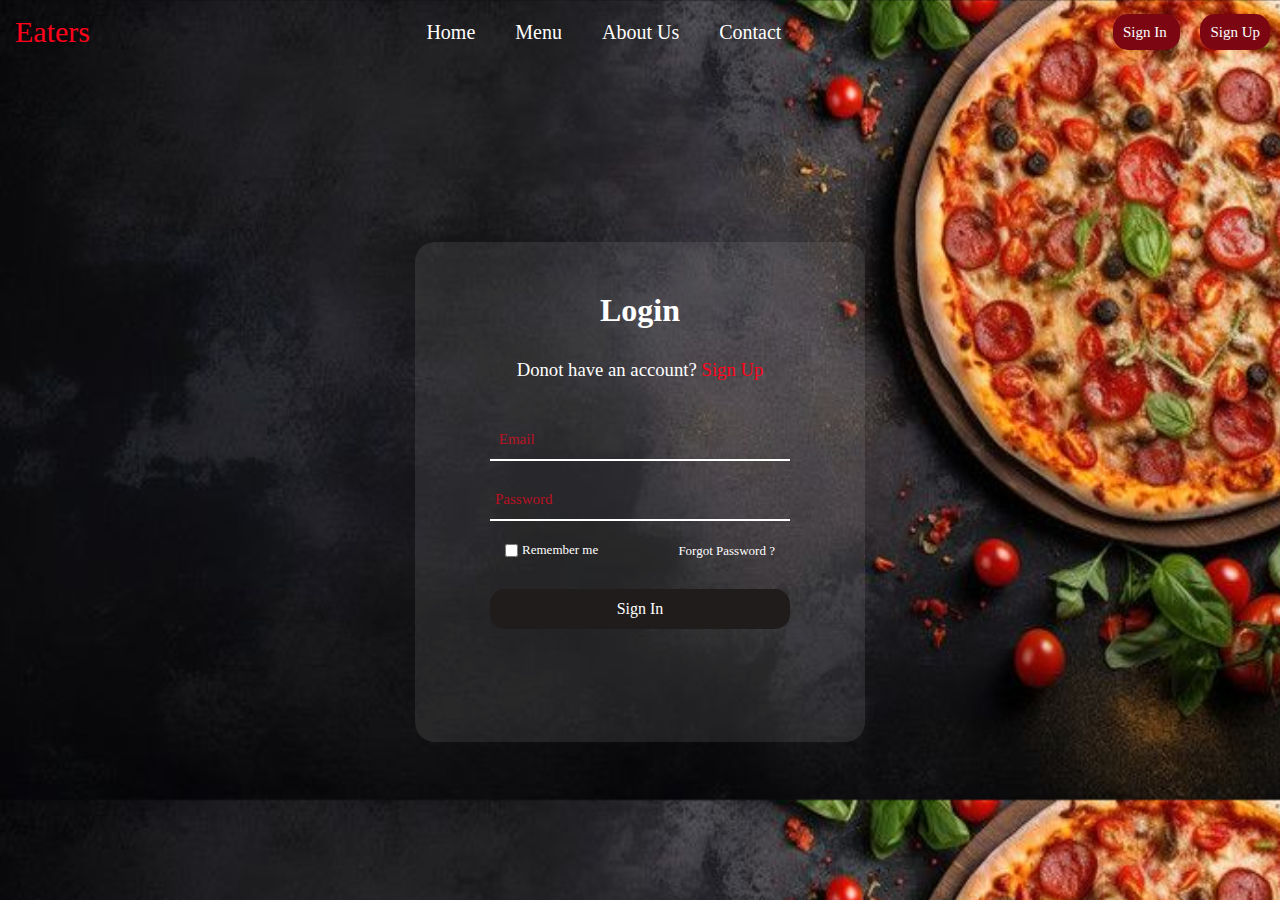
<file: login.html>
<!DOCTYPE html>
<html lang="en">
<head>
    <meta charset="UTF-8">
    <title>login</title>
    <meta http-equiv="refresh" content="">
    <meta name="author" content="ahmad">
    <meta name="keywords" content="">
    <link rel="stylesheet" href="login.css">
    <!-- fontawesom -->
    <link rel="stylesheet" href="https://cdnjs.cloudflare.com/ajax/libs/font-awesome/6.5.2/css/all.min.css"
    integrity="sha512-SnH5WK+bZxgPHs44uWIX+LLJAJ9/2PkPKZ5QiAj6Ta86w+fsb2TkcmfRyVX3pBnMFcV7oQPJkl9QevSCWr3W6A==" 
    crossorigin="anonymous" referrerpolicy="no-referrer" />
</head>

<body>
    <header>
        <a href="#" class="logo">Eaters</a>
        <nav>
            <ul>
                <li><a href="index.html">Home</a></li>
                <li><a href="menu.html">Menu</a></li>
                <li><a href="index.html#about">About Us</a></li>
                <!-- <li><a href="#gallary">Gallary</a></li> -->
                <li><a href="index.html#contact">Contact</a></li>
            </ul>
        </nav>
        <div class="Login">
            <a href="" onclick="first()" id="Login">Sign In <i class="fa-solid fa-right-to-bracket"></i></a>
            
            <a href="" onclick="last" id="SignUp"> Sign Up <i class="fa-solid fa-right-to-bracket"></i> </a>
            
        </div>
    </header>
    <div class="container">
        <div id="loginbox">
            <div class="txt">
                <h1>Login</h1>
                <h3> Donot have an account? <a href="#" id="linksignup" onclick="last()"> <span>Sign Up</span></a></h3>
            </div>
            <div class="input">
                <input type="email" value="" placeholder=" Email">
                <input type="password" value="" placeholder="Password">
            </div>
            <div class="check-forgot">
            <div class="check">
                <input type="checkbox" id="ch">
                <label for="ch"> Remember me</label>
            </div>     
            <div class="forgot">
                <a href="#"> Forgot Password ?</a>
            </div>           
            </div>
            <div class="btn">
                <a  href="#">Sign In</a>
            </div>
        </div>



        <div id="signupbox">
            <div class="txt">
                <h1>Sign Up</h1>
                <h3> Have an account ? <a href="#" id="linklogin" onclick="first()"> <span>Sign In</span></a></h3>
            </div>
            <div class="input">
                <div class="name">
                    <input type="txt" value="" placeholder=" First Name" class="First">
                    <input type="txt" value="" placeholder=" Last Name" class="Last">
                </div>
                <input type="email" value="" placeholder=" Email">
                <input type="password" value="" placeholder="Password">
            </div>
            <div class="check-forgot">
                <div class="check">
                    <input type="checkbox" id="ch">
                    <label for="ch"> Remember me</label>
                </div>     
                <div class="forgot">
                    <a href="#"> Forgot Password ?</a>
                </div>           
                </div>

            <div class="btn">
                <a href="#">Sign Up</a>
            </div>


        </div>
    </div>

    <script src="login.js"></script>

</body>
</html>
</file>
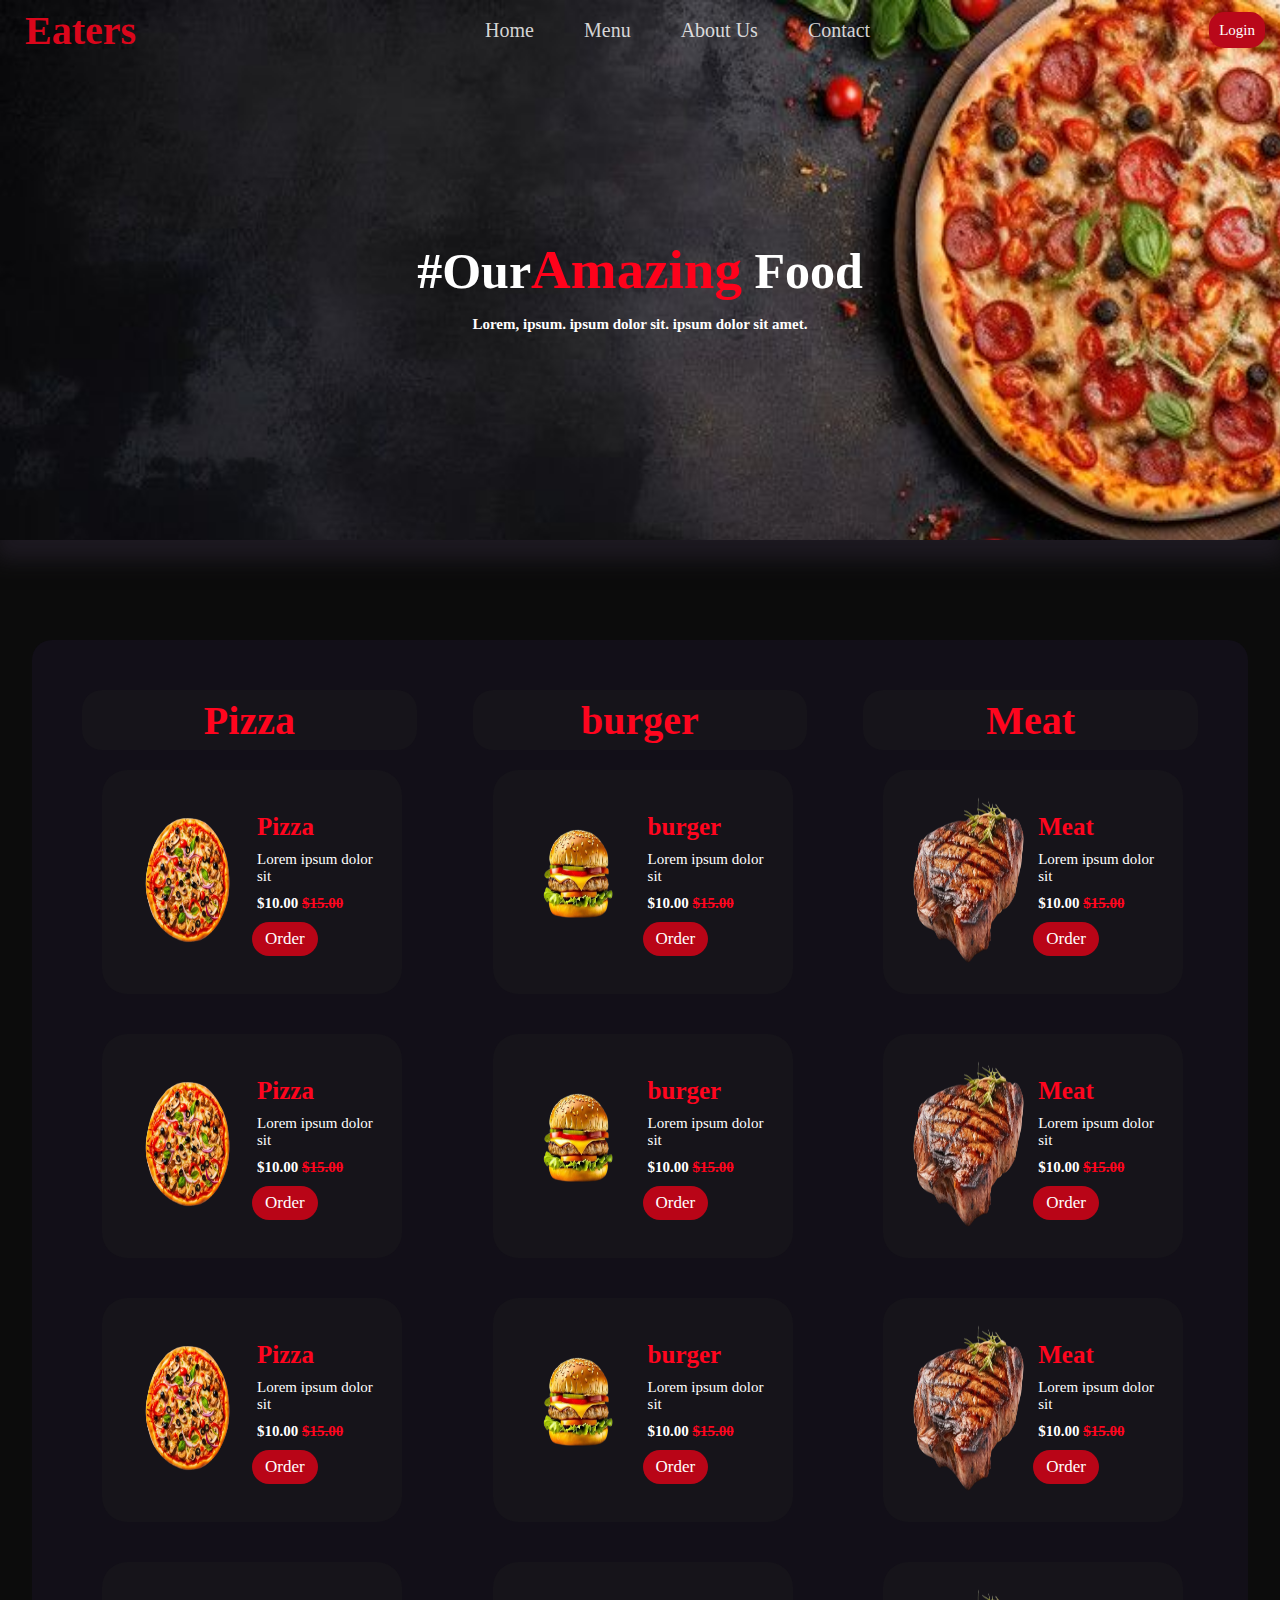
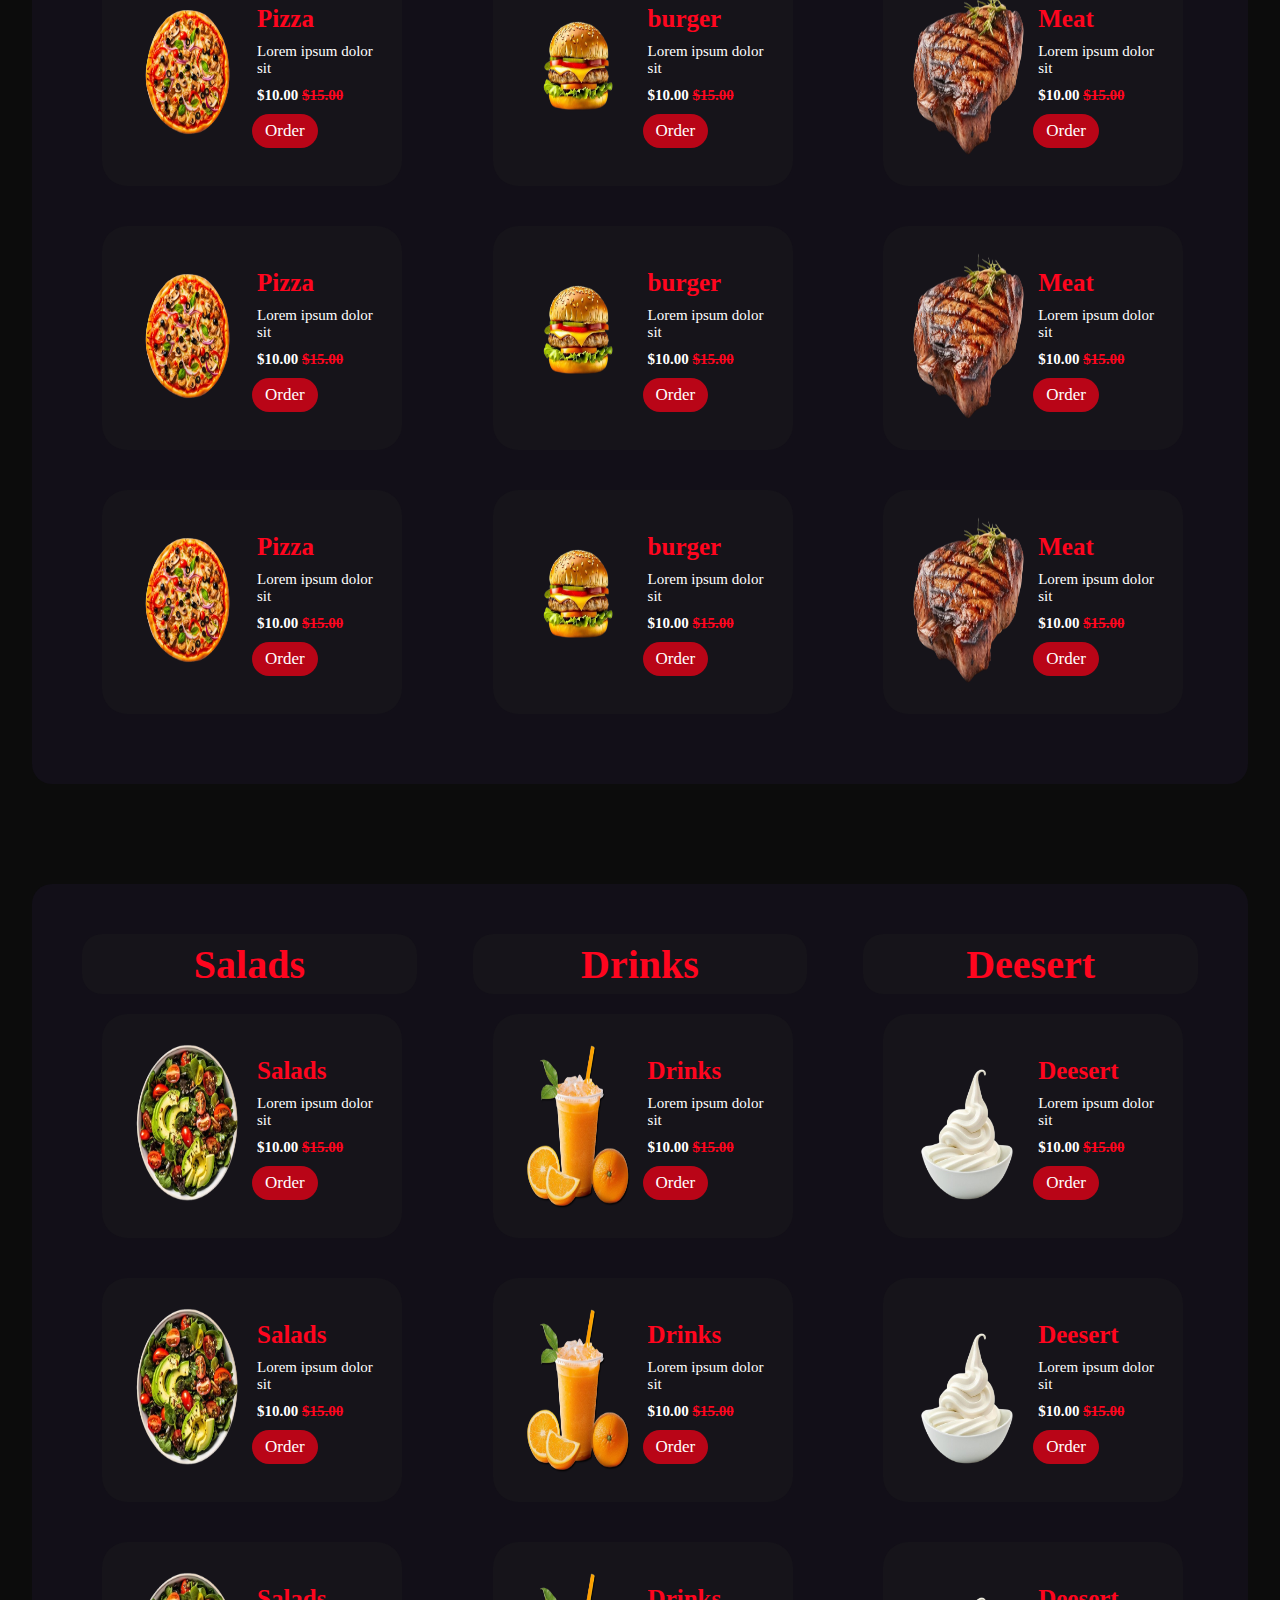
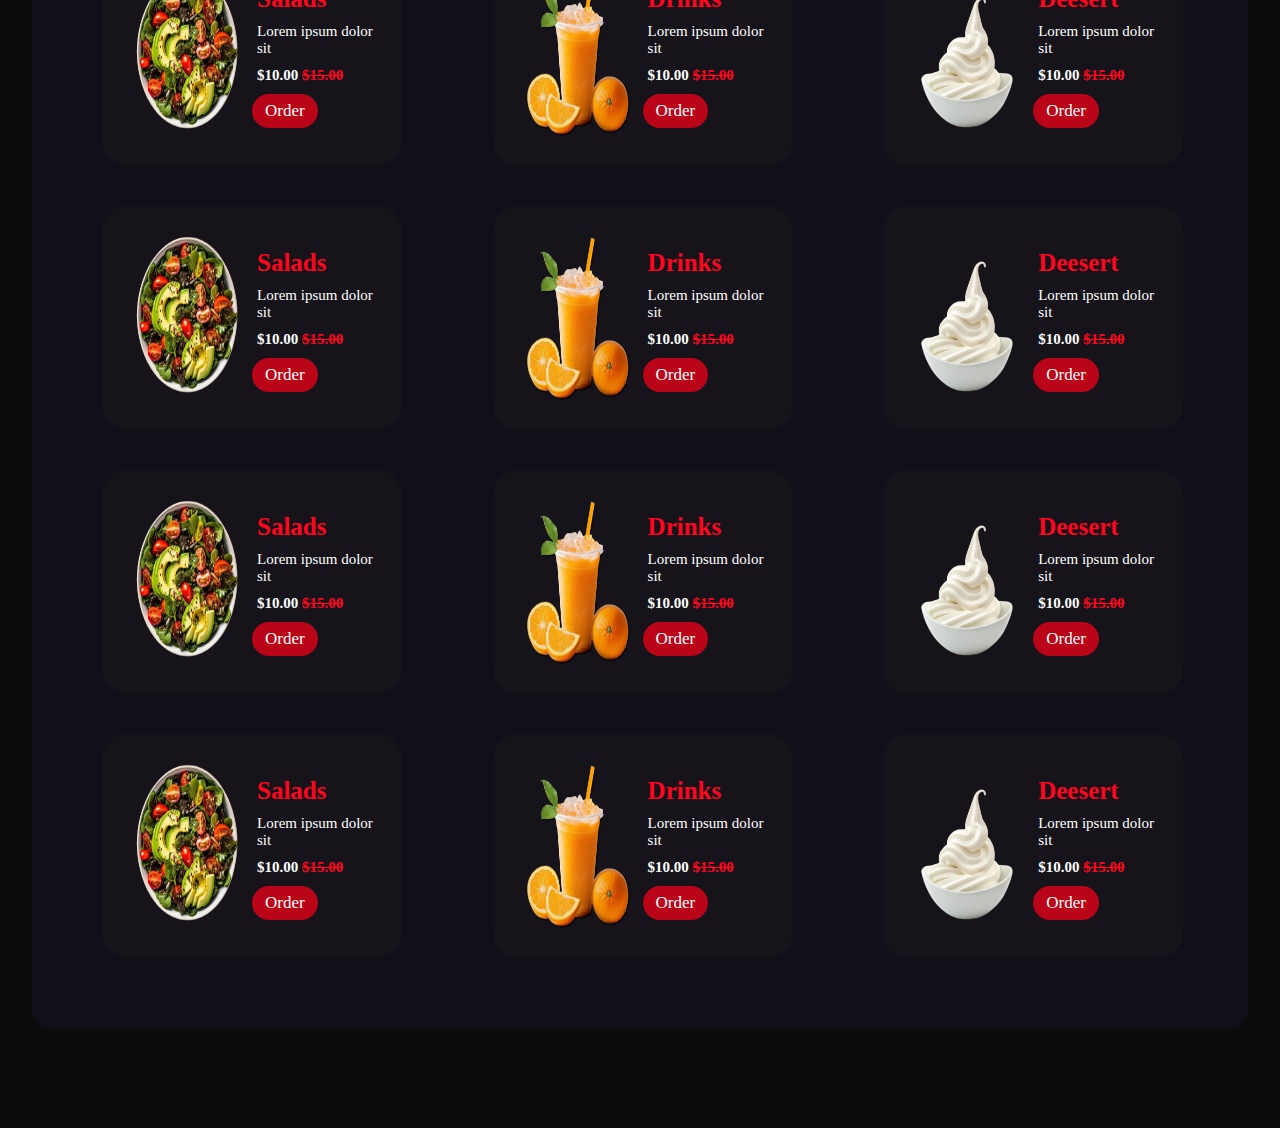
<file: menu.html>
<!DOCTYPE html>
<html lang="en">
<head>
    <meta charset="UTF-8">
    <title>Eaters</title>
    <meta http-equiv="refresh" content="">
    <meta name="author" content="ahmad">
    <meta name="keywords" content="">
    <link rel="stylesheet" href="menu.css">
    
    <!-- fontawesom -->
    <link rel="stylesheet" href="https://cdnjs.cloudflare.com/ajax/libs/font-awesome/6.5.2/css/all.min.css"
    integrity="sha512-SnH5WK+bZxgPHs44uWIX+LLJAJ9/2PkPKZ5QiAj6Ta86w+fsb2TkcmfRyVX3pBnMFcV7oQPJkl9QevSCWr3W6A==" 
    crossorigin="anonymous" referrerpolicy="no-referrer" />
</head>

<body>
<div class="homepage">
    <header>
        <a href="index.html" class="logo">Eaters</a>
        <nav>
            <ul>
                <li><a href="index.html#Home">Home</a></li>
                <li><a href="menu.html/">Menu</a></li>
                <li><a href="index.html#about">About Us</a></li>
                <!-- <li><a href="#gallary">Gallary</a></li> -->
                <li><a href="index.html#contact">Contact</a></li>
            </ul>
        </nav>
        <div class="Login">
            
            <a href="file:///C:/Users/dell/Desktop/Eaters/login.html" id="Login">Login <i class="fa-solid fa-right-to-bracket"></i> </a>
        </div>
    </header>
<div class="content">
        <h2>#Our<span>Amazing</span> Food</h2>
        <h3>Lorem, ipsum. ipsum dolor sit. ipsum dolor sit amet.</h3>
</div>
</div>

<div class="menupage">
    
    <div class="pizza">
        <div class="title">
            <h2>Pizza</h2>
        </div>
        <div class="item">
            <div class="img">
                <img src="image/Delicious_Hawaiian_Pizza_Top-Down_View_Stock_Photo_PNG_Images___PSD_Free_Download_-_Pikbest-removebg-preview.png" alt="Delicious Hawaiian Pizza">
            </div>            
            <div class="info">
                <h3>Pizza</h3>
                <p>Lorem ipsum dolor sit</p>
                <h4>$10.00  <del>$15.00</del></h4>
                <a href="#"><button> Order </button></a>
            </div>
                <i id="cart" class="fa-solid fa-cart"></i>
        </div>

        <div class="item">
            <div class="img">
                <img src="image/Delicious_Hawaiian_Pizza_Top-Down_View_Stock_Photo_PNG_Images___PSD_Free_Download_-_Pikbest-removebg-preview.png" alt="Delicious Hawaiian Pizza">
            </div>            
            <div class="info">
                <h3>Pizza</h3>
                <p>Lorem ipsum dolor sit</p>
                <h4>$10.00  <del>$15.00</del></h4>
                <a href="#"><button> Order </button></a>
            </div>
                <i id="cart" class="fa-solid fa-cart"></i>
        </div>


        <div class="item">
            <div class="img">
                <img src="image/Delicious_Hawaiian_Pizza_Top-Down_View_Stock_Photo_PNG_Images___PSD_Free_Download_-_Pikbest-removebg-preview.png" alt="Delicious Hawaiian Pizza">
            </div>            
            <div class="info">
                <h3>Pizza</h3>
                <p>Lorem ipsum dolor sit</p>
                <h4>$10.00  <del>$15.00</del></h4>
                <a href="#"><button> Order </button></a>
            </div>
                <i id="cart" class="fa-solid fa-cart"></i>
        </div>


        <div class="item">
            <div class="img">
                <img src="image/Delicious_Hawaiian_Pizza_Top-Down_View_Stock_Photo_PNG_Images___PSD_Free_Download_-_Pikbest-removebg-preview.png" alt="Delicious Hawaiian Pizza">
            </div>            
            <div class="info">
                <h3>Pizza</h3>
                <p>Lorem ipsum dolor sit</p>
                <h4>$10.00  <del>$15.00</del></h4>
                <a href="#"><button> Order </button></a>
            </div>
                <i id="cart" class="fa-solid fa-cart"></i>
        </div>


        <div class="item">
            <div class="img">
                <img src="image/Delicious_Hawaiian_Pizza_Top-Down_View_Stock_Photo_PNG_Images___PSD_Free_Download_-_Pikbest-removebg-preview.png" alt="Delicious Hawaiian Pizza">
            </div>            
            <div class="info">
                <h3>Pizza</h3>
                <p>Lorem ipsum dolor sit</p>
                <h4>$10.00  <del>$15.00</del></h4>
                <a href="#"><button> Order </button></a>
            </div>
                <i id="cart" class="fa-solid fa-cart"></i>
        </div>


        <div class="item">
            <div class="img">
                <img src="image/Delicious_Hawaiian_Pizza_Top-Down_View_Stock_Photo_PNG_Images___PSD_Free_Download_-_Pikbest-removebg-preview.png" alt="Delicious Hawaiian Pizza">
            </div>            
            <div class="info">
                <h3>Pizza</h3>
                <p>Lorem ipsum dolor sit</p>
                <h4>$10.00  <del>$15.00</del></h4>
                <a href="#"><button> Order </button></a>
            </div>
                <i id="cart" class="fa-solid fa-cart"></i>
        </div>
    </div>
        
    <div class="burger">
        <div class="title">
            <h2>burger</h2>
        </div>
        <div class="item">
            <div class="img">
                <img src="image/download-removebg-preview.png" alt="Delicious Hawaiian Pizza">
            </div>            
            <div class="info">
                <h3>burger</h3>
                <p>Lorem ipsum dolor sit</p>
                <h4>$10.00  <del>$15.00</del></h4>
                <a href="#"><button> Order </button></a>
            </div>
                <i id="cart" class="fa-solid fa-cart"></i>
        </div>

        <div class="item">
            <div class="img">
                <img src="image/download-removebg-preview.png" alt="Delicious Hawaiian Pizza">
            </div>            
            <div class="info">
                <h3>burger</h3>
                <p>Lorem ipsum dolor sit</p>
                <h4>$10.00  <del>$15.00</del></h4>
                <a href="#"><button> Order </button></a>
            </div>
                <i id="cart" class="fa-solid fa-cart"></i>
        </div>

        <div class="item">
            <div class="img">
                <img src="image/download-removebg-preview.png" alt="Delicious Hawaiian Pizza">
            </div>            
            <div class="info">
                <h3>burger</h3>
                <p>Lorem ipsum dolor sit</p>
                <h4>$10.00  <del>$15.00</del></h4>
                <a href="#"><button> Order </button></a>
            </div>
                <i id="cart" class="fa-solid fa-cart"></i>
        </div>


        <div class="item">
            <div class="img">
                <img src="image/download-removebg-preview.png" alt="Delicious Hawaiian Pizza">
            </div>            
            <div class="info">
                <h3>burger</h3>
                <p>Lorem ipsum dolor sit</p>
                <h4>$10.00  <del>$15.00</del></h4>
                <a href="#"><button> Order </button></a>
            </div>
                <i id="cart" class="fa-solid fa-cart"></i>
        </div>

        <div class="item">
            <div class="img">
                <img src="image/download-removebg-preview.png" alt="Delicious Hawaiian Pizza">
            </div>            
            <div class="info">
                <h3>burger</h3>
                <p>Lorem ipsum dolor sit</p>
                <h4>$10.00  <del>$15.00</del></h4>
                <a href="#"><button> Order </button></a>
            </div>
                <i id="cart" class="fa-solid fa-cart"></i>
        </div>


        <div class="item">
            <div class="img">
                <img src="image/download-removebg-preview.png" alt="Delicious Hawaiian Pizza">
            </div>            
            <div class="info">
                <h3>burger</h3>
                <p>Lorem ipsum dolor sit</p>
                <h4>$10.00  <del>$15.00</del></h4>
                <a href="#"><button> Order </button></a>
            </div>
                <i id="cart" class="fa-solid fa-cart"></i>
        </div>


    </div>

    <div class="Meat">
        <div class="title">
            <h2>Meat</h2>
        </div>
        <div class="item">
            <div class="img">
                <img src="image/Download_premium_png_of_PNG__Grilled_ribeye_steak_meat_food_beef___about_steak_png__carne__beef_png__beef__and_grilled_steak_12658304-removebg-preview.png" alt="Delicious Hawaiian Pizza">
            </div>            
            <div class="info">
                <h3>Meat</h3>
                <p>Lorem ipsum dolor sit</p>
                <h4>$10.00  <del>$15.00</del></h4>
                <a href="#"><button> Order </button></a>
            </div>
                <i id="cart" class="fa-solid fa-cart"></i>
        </div>

        <div class="item">
            <div class="img">
                <img src="image/Download_premium_png_of_PNG__Grilled_ribeye_steak_meat_food_beef___about_steak_png__carne__beef_png__beef__and_grilled_steak_12658304-removebg-preview.png" alt="Delicious Hawaiian Pizza">
            </div>            
            <div class="info">
                <h3>Meat</h3>
                <p>Lorem ipsum dolor sit</p>
                <h4>$10.00  <del>$15.00</del></h4>
                <a href="#"><button> Order </button></a>
            </div>
                <i id="cart" class="fa-solid fa-cart"></i>
        </div>


        <div class="item">
            <div class="img">
                <img src="image/Download_premium_png_of_PNG__Grilled_ribeye_steak_meat_food_beef___about_steak_png__carne__beef_png__beef__and_grilled_steak_12658304-removebg-preview.png" alt="Delicious Hawaiian Pizza">
            </div>            
            <div class="info">
                <h3>Meat</h3>
                <p>Lorem ipsum dolor sit</p>
                <h4>$10.00  <del>$15.00</del></h4>
                <a href="#"><button> Order </button></a>
            </div>
                <i id="cart" class="fa-solid fa-cart"></i>
        </div>


        <div class="item">
            <div class="img">
                <img src="image/Download_premium_png_of_PNG__Grilled_ribeye_steak_meat_food_beef___about_steak_png__carne__beef_png__beef__and_grilled_steak_12658304-removebg-preview.png" alt="Delicious Hawaiian Pizza">
            </div>            
            <div class="info">
                <h3>Meat</h3>
                <p>Lorem ipsum dolor sit</p>
                <h4>$10.00  <del>$15.00</del></h4>
                <a href="#"><button> Order </button></a>
            </div>
                <i id="cart" class="fa-solid fa-cart"></i>
        </div>

        <div class="item">
            <div class="img">
                <img src="image/Download_premium_png_of_PNG__Grilled_ribeye_steak_meat_food_beef___about_steak_png__carne__beef_png__beef__and_grilled_steak_12658304-removebg-preview.png" alt="Delicious Hawaiian Pizza">
            </div>            
            <div class="info">
                <h3>Meat</h3>
                <p>Lorem ipsum dolor sit</p>
                <h4>$10.00  <del>$15.00</del></h4>
                <a href="#"><button> Order </button></a>
            </div>
                <i id="cart" class="fa-solid fa-cart"></i>
        </div>


        <div class="item">
            <div class="img">
                <img src="image/Download_premium_png_of_PNG__Grilled_ribeye_steak_meat_food_beef___about_steak_png__carne__beef_png__beef__and_grilled_steak_12658304-removebg-preview.png" alt="Delicious Hawaiian Pizza">
            </div>            
            <div class="info">
                <h3>Meat</h3>
                <p>Lorem ipsum dolor sit</p>
                <h4>$10.00  <del>$15.00</del></h4>
                <a href="#"><button> Order </button></a>
            </div>
                <i id="cart" class="fa-solid fa-cart"></i>
        </div>
    </div>

</div>


<div class="menupage">
    
    <div class="salads">
        <div class="title">
            <h2>Salads</h2>
        </div>
        <div class="item">
            <div class="img">
                <img src="image/AI_generated_Fresh_Avocado_and_Mixed_Greens_Salad_Bowl_Isolated_on_transparent_background-removebg-preview.png" alt="Delicious Hawaiian Pizza">
            </div>            
            <div class="info">
                <h3>Salads</h3>
                <p>Lorem ipsum dolor sit</p>
                <h4>$10.00  <del>$15.00</del></h4>
                <a href="#"><button> Order </button></a>
            </div>
                <i id="cart" class="fa-solid fa-cart"></i>
        </div>

        <div class="item">
            <div class="img">
                <img src="image/AI_generated_Fresh_Avocado_and_Mixed_Greens_Salad_Bowl_Isolated_on_transparent_background-removebg-preview.png" alt="Delicious Hawaiian Pizza">
            </div>            
            <div class="info">
                <h3>Salads</h3>
                <p>Lorem ipsum dolor sit</p>
                <h4>$10.00  <del>$15.00</del></h4>
                <a href="#"><button> Order </button></a>
            </div>
                <i id="cart" class="fa-solid fa-cart"></i>
        </div>


        <div class="item">
            <div class="img">
                <img src="image/AI_generated_Fresh_Avocado_and_Mixed_Greens_Salad_Bowl_Isolated_on_transparent_background-removebg-preview.png" alt="Delicious Hawaiian Pizza">
            </div>            
            <div class="info">
                <h3>Salads</h3>
                <p>Lorem ipsum dolor sit</p>
                <h4>$10.00  <del>$15.00</del></h4>
                <a href="#"><button> Order </button></a>
            </div>
                <i id="cart" class="fa-solid fa-cart"></i>
        </div>


        <div class="item">
            <div class="img">
                <img src="image/AI_generated_Fresh_Avocado_and_Mixed_Greens_Salad_Bowl_Isolated_on_transparent_background-removebg-preview.png" alt="Delicious Hawaiian Pizza">
            </div>            
            <div class="info">
                <h3>Salads</h3>
                <p>Lorem ipsum dolor sit</p>
                <h4>$10.00  <del>$15.00</del></h4>
                <a href="#"><button> Order </button></a>
            </div>
                <i id="cart" class="fa-solid fa-cart"></i>
        </div>


        <div class="item">
            <div class="img">
                <img src="image/AI_generated_Fresh_Avocado_and_Mixed_Greens_Salad_Bowl_Isolated_on_transparent_background-removebg-preview.png" alt="Delicious Hawaiian Pizza">
            </div>            
            <div class="info">
                <h3>Salads</h3>
                <p>Lorem ipsum dolor sit</p>
                <h4>$10.00  <del>$15.00</del></h4>
                <a href="#"><button> Order </button></a>
            </div>
                <i id="cart" class="fa-solid fa-cart"></i>
        </div>


        <div class="item">
            <div class="img">
                <img src="image/AI_generated_Fresh_Avocado_and_Mixed_Greens_Salad_Bowl_Isolated_on_transparent_background-removebg-preview.png" alt="Delicious Hawaiian Pizza">
            </div>            
            <div class="info">
                <h3>Salads</h3>
                <p>Lorem ipsum dolor sit</p>
                <h4>$10.00  <del>$15.00</del></h4>
                <a href="#"><button> Order </button></a>
            </div>
                <i id="cart" class="fa-solid fa-cart"></i>
        </div>
    </div>
        
    <div class="Drinks">
        <div class="title">
            <h2>Drinks</h2>
        </div>
        <div class="item">
            <div class="img">
                <img src="image/Orange_Juice-removebg-preview (1).png" alt="Delicious Hawaiian Pizza">
            </div>            
            <div class="info">
                <h3>Drinks</h3>
                <p>Lorem ipsum dolor sit</p>
                <h4>$10.00  <del>$15.00</del></h4>
                <a href="#"><button> Order </button></a>
            </div>
                <i id="cart" class="fa-solid fa-cart"></i>
        </div>

        <div class="item">
            <div class="img">
                <img src="image/Orange_Juice-removebg-preview (1).png" alt="Delicious Hawaiian Pizza">
            </div>            
            <div class="info">
                <h3>Drinks</h3>
                <p>Lorem ipsum dolor sit</p>
                <h4>$10.00  <del>$15.00</del></h4>
                <a href="#"><button> Order </button></a>
            </div>
                <i id="cart" class="fa-solid fa-cart"></i>
        </div>

        <div class="item">
            <div class="img">
                <img src="image/Orange_Juice-removebg-preview (1).png" alt="Delicious Hawaiian Pizza">
            </div>            
            <div class="info">
                <h3>Drinks</h3>
                <p>Lorem ipsum dolor sit</p>
                <h4>$10.00  <del>$15.00</del></h4>
                <a href="#"><button> Order </button></a>
            </div>
                <i id="cart" class="fa-solid fa-cart"></i>
        </div>


        <div class="item">
            <div class="img">
                <img src="image/Orange_Juice-removebg-preview (1).png" alt="Delicious Hawaiian Pizza">
            </div>            
            <div class="info">
                <h3>Drinks</h3>
                <p>Lorem ipsum dolor sit</p>
                <h4>$10.00  <del>$15.00</del></h4>
                <a href="#"><button> Order </button></a>
            </div>
                <i id="cart" class="fa-solid fa-cart"></i>
        </div>

        <div class="item">
            <div class="img">
                <img src="image/Orange_Juice-removebg-preview (1).png" alt="Delicious Hawaiian Pizza">
            </div>            
            <div class="info">
                <h3>Drinks</h3>
                <p>Lorem ipsum dolor sit</p>
                <h4>$10.00  <del>$15.00</del></h4>
                <a href="#"><button> Order </button></a>
            </div>
                <i id="cart" class="fa-solid fa-cart"></i>
        </div>


        <div class="item">
            <div class="img">
                <img src="image/Orange_Juice-removebg-preview (1).png" alt="Delicious Hawaiian Pizza">
            </div>            
            <div class="info">
                <h3>Drinks</h3>
                <p>Lorem ipsum dolor sit</p>
                <h4>$10.00  <del>$15.00</del></h4>
                <a href="#"><button> Order </button></a>
            </div>
                <i id="cart" class="fa-solid fa-cart"></i>
        </div>


    </div>

    <div class="Deesert">
        <div class="title">
            <h2>Deesert</h2>
        </div>
        <div class="item">
            <div class="img">
                <img src="image/9abe7e04-b0ec-46b6-b507-77005fd46c74-removebg-preview.png" alt="Delicious Hawaiian Pizza">
            </div>            
            <div class="info">
                <h3>Deesert</h3>
                <p>Lorem ipsum dolor sit</p>
                <h4>$10.00  <del>$15.00</del></h4>
                <a href="#"><button> Order </button></a>
            </div>
                <i id="cart" class="fa-solid fa-cart"></i>
        </div>

        <div class="item">
            <div class="img">
                <img src="image/9abe7e04-b0ec-46b6-b507-77005fd46c74-removebg-preview.png" alt="Delicious Hawaiian Pizza">
            </div>            
            <div class="info">
                <h3>Deesert</h3>
                <p>Lorem ipsum dolor sit</p>
                <h4>$10.00  <del>$15.00</del></h4>
                <a href="#"><button> Order </button></a>
            </div>
                <i id="cart" class="fa-solid fa-cart"></i>
        </div>


        <div class="item">
            <div class="img">
                <img src="image/9abe7e04-b0ec-46b6-b507-77005fd46c74-removebg-preview.png" alt="Delicious Hawaiian Pizza">
            </div>            
            <div class="info">
                <h3>Deesert</h3>
                <p>Lorem ipsum dolor sit</p>
                <h4>$10.00  <del>$15.00</del></h4>
                <a href="#"><button> Order </button></a>
            </div>
                <i id="cart" class="fa-solid fa-cart"></i>
        </div>


        <div class="item">
            <div class="img">
                <img src="image/9abe7e04-b0ec-46b6-b507-77005fd46c74-removebg-preview.png" alt="Delicious Hawaiian Pizza">
            </div>            
            <div class="info">
                <h3>Deesert</h3>
                <p>Lorem ipsum dolor sit</p>
                <h4>$10.00  <del>$15.00</del></h4>
                <a href="#"><button> Order </button></a>
            </div>
                <i id="cart" class="fa-solid fa-cart"></i>
        </div>

        <div class="item">
            <div class="img">
                <img src="image/9abe7e04-b0ec-46b6-b507-77005fd46c74-removebg-preview.png" alt="Delicious Hawaiian Pizza">
            </div>            
            <div class="info">
                <h3>Deesert</h3>
                <p>Lorem ipsum dolor sit</p>
                <h4>$10.00  <del>$15.00</del></h4>
                <a href="#"><button> Order </button></a>
            </div>
                <i id="cart" class="fa-solid fa-cart"></i>
        </div>


        <div class="item">
            <div class="img">
                <img src="image/9abe7e04-b0ec-46b6-b507-77005fd46c74-removebg-preview.png" alt="Delicious Hawaiian Pizza">
            </div>            
            <div class="info">
                <h3>Deesert</h3>
                <p>Lorem ipsum dolor sit</p>
                <h4>$10.00  <del>$15.00</del></h4>
                <a href="#"><button> Order </button></a>
            </div>
                <i id="cart" class="fa-solid fa-cart"></i>
        </div>
    </div>

</div>

    </body>

</html>
</file>
<file: login.css>
*{
    margin: 0;
    padding: 0;
    box-sizing: border-box;
    font-family:cursive ;    
    scroll-behavior: smooth;
    -webkit-user-select: none;
    user-select: none;
}
::-webkit-scrollbar{
    width:7px;
    background:#ffffffb1;   
}
::-webkit-scrollbar-thumb{
    width:7px;
    background: #ff011a;
}
body{
    width: 100%;
    height: 100vh;
    display: flex;
    justify-content: center;
    align-items: center;
    flex-direction: column;
    background-image:url(image/Cooking\ Delicious\ Top\ View\ Of\ Pizza\ On\ A\ Textured\ Gray\ Background\ Concept\ Backgrounds\ _\ JPG\ Free\ Download\ -\ Pikbest.jfif);
    background-size:1300px 800px ;
        /* background:url(image/Premium\ Photo\ _\ Fork\ with\ pieces\ of\ delicious\ barbecued\ meat\ on\ black\ background.jfif) ;
        background-size: 1400px 700px;
        background-repeat: no-repeat;
        background-position-x:0px ;
        background-position-y: 0px; */
}
header{
    width: 100%;
    height: 70px;
    display: flex;
    justify-content: space-between;
    align-items: center;
}
a{
    text-decoration: none;
}
ul{
    list-style: none;
}
header .logo{
    margin: 15px;
    color: #ff011a;
    font-size: 30px;

}
header ul{
    display: flex;
    justify-content: center;
    align-items: center;
}
header ul li a{
    color: #fff;
    font-size: 20px;
    padding: 15px 20px;
    transition: all .3s ease;
}
header ul li a:hover{
    color: #ff011a;
    letter-spacing: 2px;
}
#Login ,#SignUp{
    background:#7c0713 ;
    font-size: 15px;
    margin:10px ;
    border-radius: 15px;
    width: 30px;
    height: 20px;
    text-align: center;
    padding: 10px;
    cursor: pointer;
    color: #fff;
    text-decoration: none;
    transition: all .5s ease;
}
#Login:hover #SignUp:hover{
    background: #ff1129;
}
.container{
    width:700px;
    height: 100%;
    display: flex;
    justify-content: center;
    align-items: center;
    overflow: hidden;
    position: relative;
}
#loginbox{
    width: 450px;
    height: 500px;
    background-color:rgba(225, 225, 225, 0.1) ;
    margin-top:  20px ;
    padding: 50px;
    border-radius: 20px;
    position: absolute;
    transition: all 1s ease;
}
#loginbox .txt{
    text-align: center;
    margin-bottom: 30px;
}
#loginbox .txt h1{
    color: #fff;
    margin-bottom: 20px;
    font-weight: 600;
}
#loginbox .txt h3{
    color: #fff;
    margin: 30px 0px  10px 0px;
    font-weight: 400;
}
#loginbox .txt h3 span{
    color: #ff021b;
    margin: 10px 
    0;
    font-weight: 400;
}
#loginbox .input{
    text-align: center;
    margin: 10px 0;
    margin-bottom: 5px;
}
#loginbox .input input{
    width: 300px;
    height: 40px;
    padding: 5px;
    margin: 10px 0;
    border-radius: 0px;
    color: #fff;
    border: solid 2px #fff;
    border-left: none;
    border-top: none;
    border-right: none;
    background-color: transparent;
    outline: none;
    transition: all .2s ease;
}
#loginbox .input input:hover{
    scale: 1.1;
}
#loginbox .input input::placeholder{
    font-size: 15px;
    color: #ff021bab;
}
#loginbox .check-forgot{
    text-align: center;
    margin: 10px 0;
    margin-bottom: 30px;
    display: flex;
    justify-content: space-around;
}
#loginbox .check-forgot .check{
    display: flex;
    justify-content: center;
    align-items: center;
}
#loginbox .check-forgot .check label{
    font-size: 13px;
    color: #fff;
    margin-left: 4px;
}
#loginbox .check-forgot .forgot a{
    font-size: 13px;
    color: #fff;
}
#loginbox .btn{
    text-align: center;
    margin: 10px 0;
    margin-bottom: 30px;
    display: flex;
    justify-content: space-around;
    align-items: center;
}
#loginbox .btn a{
    background-color: #201c1c;
    width: 300px;
    height: 40px;
    color: #fff;
    padding: 20px;
    border:none;
    border-radius: 15px;
    display: flex;
    justify-content: center;
    align-items: center;
    transition: all .2s ease;
}
#loginbox .btn a:hover{
    background-color: #0c0c0c;
}
/* ________________________________ */



#signupbox{
    width: 450px;
    height: 500px;
    background-color:rgba(225, 225, 225, 0.1) ;
    margin-top:  20px ;
    padding: 50px;
    border-radius: 20px;
    position: absolute;
    left:700px;
    transition: all 1s ease;
}
#signupbox .txt{
    text-align: center;
    margin-bottom: 30px;
}
#signupbox .txt h1{
    color: #fff;
    margin-bottom: 20px;
    font-weight: 600;
}
#signupbox .txt h3{
    color: #fff;
    margin: 30px 0px  10px 0px;
    font-weight: 400;
}
#signupbox .txt h3 span{
    color: #ff021b;
    margin: 10px 
    0;
    font-weight: 400;
}
#signupbox .input{
    text-align: center;
    margin: 10px 0;
    margin-bottom: 5px;
}
#signupbox .input .name{
    display: flex;
    justify-content: space-between;
    width: 100%;
}

#signupbox .input input{
    width: 100%;
    height: 40px;
    padding: 5px;
    margin: 10px 0;
    border-radius: 0px;
    color: #fff;
    border: solid 2px #fff;
    border-left: none;
    border-top: none;
    border-right: none;
    background-color: transparent;
    outline: none;
    transition: all .2s ease;
}
#signupbox .input input:hover{
    scale: 1.1;
}

#signupbox .input .name input{
    width: 48%;
}
#signupbox .input input::placeholder{
    font-size: 15px;
    color: #ff021bab;
}
#signupbox .check-forgot{
    text-align: center;
    margin: 10px 0;
    margin-bottom: 30px;
    display: flex;
    justify-content: space-around;
}
#signupbox .check-forgot .check{
    display: flex;
    justify-content: center;
    align-items: center;
}
#signupbox .check-forgot .check label{
    font-size: 13px;
    color: #fff;
    margin-left: 4px;
}
#signupbox .check-forgot .forgot a{
    font-size: 13px;
    color: #fff;
}
#signupbox .btn{
    text-align: center;
    margin: 10px 0;
    margin-bottom: 30px;
    display: flex;
    justify-content: space-around;
    align-items: center;
}
#signupbox .btn a{
    background-color: #201c1c;
    width: 300px;
    height: 40px;
    color: #fff;
    padding: 20px;
    border:none;
    border-radius: 15px;
    display: flex;
    justify-content: center;
    align-items: center;
    transition: all .2s ease;
}
#signupbox .btn a:hover{
    background-color: #0c0c0c;
}
</file>
<file: menu.css>
*{
    margin: 0;
    padding: 0;
    box-sizing: border-box;
    font-family:cursive;
    scroll-behavior: smooth;
    -webkit-user-select: none;
    user-select: none;
}
::-webkit-scrollbar{
    width:7px;
    background:#ffffffb1;   
}
::-webkit-scrollbar-thumb{
    width:7px;
    background: #ff011a;
}
body{
    background-color: #0c0c0c;
}
.homepage{
    background-image:url(image/Cooking\ Delicious\ Top\ View\ Of\ Pizza\ On\ A\ Textured\ Gray\ Background\ Concept\ Backgrounds\ _\ JPG\ Free\ Download\ -\ Pikbest.jfif);
    width: 100%;
    height: 60vh;
    background-size:1300px 800px ;
    box-shadow: 0 15px 20px 5px #1d1921 ;

    /* background:url(image/Premium\ Photo\ _\ Fork\ with\ pieces\ of\ delicious\ barbecued\ meat\ on\ black\ background.jfif) ;
    background-size: 1400px 700px;
    background-repeat: no-repeat;
    background-position-x:0px ;
    background-position-y: 0px; */

}
header{
    display: flex;
    justify-content: space-between;
    align-items: center;
    /* background-image:linear-gradient(to left,rgb(29 37 45),rgba(0, 0, 0, 0.249)) ;
    -webkit-backdrop-filter: blur(30px);
    backdrop-filter: blur(30px); */
    width: 100%;
    height: 60px;
    /* position: fixed;
    z-index: 1; */
}
.logo{
    margin: 20px;
    font-size: 40px;
    font-weight: 800;
    color: #da061b;
    text-decoration: none;
    padding: 5px;
}
ul{
    display: flex;
    justify-content: space-around;
}
ul li{
    list-style: none;
}
ul li a{
    text-decoration: none; 
    color: #ffffffd0;
    margin: 20px;
    font-size: 20px;
    transition: all .4s ease;
    padding: 5px;
}
ul li a:hover{
    color: #ff051e;
    letter-spacing: 1px;
}
#Login{
    background:#b9081a ;
    font-size: 15px;
    margin:15px ;
    border-radius: 15px;
    width: 50px;
    height: 40px;
    text-align: center;
    padding: 10px;
    cursor: pointer;
    color: #fff;
    text-decoration: none;
    transition: all .5s ease;
}
#Login:hover{
    background: #ff021b;
}
.homepage .content{
    width: 80%;
    margin-left: 10%;
    height: 50vh;
    margin-bottom: 5vh;
    display: flex;
    justify-content: center;
    align-items: center;
    flex-direction: column;
}
.homepage .content h2{
    color: #fff;
    font-size: 50px;
    margin-bottom: 15px;
}
.homepage .content h2 span{
    color: #ff021b;
    font-size:55px;
}
.homepage .content h3{
    color: #fff;
    font-size: 15px;
}



.menupage {
    width: 95%;
    height:fit-content;
    margin-left: 2.5%;
    margin-top: 100px;
    display: flex;
    justify-content: space-between;
    margin-bottom: 100px;
    background-color: #120f18;
    padding: 50px;
    border-radius: 20px;

}
.menupage .pizza{
    width: 30%;
    height: fit-content;
    display: flex;
    justify-content: space-around; 
    flex-direction: column;   
}
.menupage .pizza .title{
    width:100%;
    height: 50px;
    display: flex;
    justify-content: center;
    align-items: center;
    background-color: #16141a;
    border-radius: 20px;
    padding: 30px;
}
.menupage .pizza .title h2{
    color: #ff051e;
    font-size: 40px;
}


.pizza .item{
    width: 300px;
    height: fit-content;
    margin: 20px;
    border-radius: 25px;
    display: flex;
    justify-content: center;
    align-items: center;
    padding: 20px;
    background-color: #16141a;
}
.pizza .item .img{
    width: 50%;
    height: 180px;
    height: fit-content;
}
.pizza .item .img img{
    width: 90%;
    height: 180px;
    margin-left: 5%;
}
.pizza .item .info{
    width: 50%;
    height: 180px;
    display: flex;
    justify-content: center;
    flex-direction: column;
}
.pizza .item .info h3{
    font-size:25px;
    color: #ff051e;
    padding: 5px 5px;
}
.pizza .item .info p{
    font-size:15px;
    color: #fff;
    padding:5px 5px;
}
.pizza .item .info h4{
    font-size:15px;
    color: #fff;
    padding:5px 5px 10px 5px;
}
.pizza .item .info h4 del{
    font-size:15px;
    color: #ff051e;
}
.pizza .item .info button{
    background-color: #b90517;
    font-size: 17px;
    border: none;
    border-radius: 18px;
    width: fit-content;
    text-align: center;
    padding: 7px 13px 7px 13px;
    cursor: pointer;
    color: #fff;
    text-decoration: none;
    transition: all .2s ease;
}
.pizza .item .info button:focus{
    background-color: #27222d;
}
.pizza .item .info button:hover{
    background-color: #fff;
    color: #b90517;
    scale: 1.03;
}
/* ---------------------------- */


.menupage .burger{
    width: 30%;
    height: fit-content;
    display: flex;
    justify-content: space-around; 
    flex-direction: column;   
}
.menupage .burger .title{
    width:100%;
    height: 50px;
    display: flex;
    justify-content: center;
    align-items: center;
    background-color: #16141a;
    border-radius: 20px;
    padding: 30px;
}
.menupage .burger .title h2{
    color: #ff051e;
    font-size: 40px;
}


.burger .item{
    width: 300px;
    height: fit-content;
    margin: 20px;
    border-radius: 25px;
    display: flex;
    justify-content: center;
    align-items: center;
    padding: 20px;
    background-color: #16141a;
}
.burger .item .img{
    width: 50%;
    height: 180px;
    height: fit-content;
}
.burger .item .img img{
    width: 90%;
    height: 180px;
    margin-left: 5%;
}
.burger .item .info{
    width: 50%;
    height: 180px;
    display: flex;
    justify-content: center;
    flex-direction: column;
}
.burger .item .info h3{
    font-size:25px;
    color: #ff051e;
    padding: 5px 5px;
}
.burger .item .info p{
    font-size:15px;
    color: #fff;
    padding:5px 5px;
}
.burger .item .info h4{
    font-size:15px;
    color: #fff;
    padding:5px 5px 10px 5px;
}
.burger .item .info h4 del{
    font-size:15px;
    color: #ff051e;
}
.burger .item .info button{
    background-color: #b90517;
    font-size: 17px;
    border: none;
    border-radius: 18px;
    width: fit-content;
    text-align: center;
    padding: 7px 13px 7px 13px;
    cursor: pointer;
    color: #fff;
    text-decoration: none;
    transition: all .2s ease;
}
.burger .item .info button:focus{
    background-color: #27222d;
}
.burger .item .info button:hover{
    background-color: #fff;
    color: #b90517;
    scale: 1.03;
}
/* ---------------------------- */








/* ---------------------------------- */
.menupage .Meat{
    width: 30%;
    height: fit-content;
    display: flex;
    justify-content: space-around; 
    flex-direction: column;   
}
.menupage .Meat .title{
    width:100%;
    height: 50px;
    display: flex;
    justify-content: center;
    align-items: center;
    background-color: #16141a;
    border-radius: 20px;
    padding: 30px;
}
.menupage .Meat .title h2{
    color: #ff051e;
    font-size: 40px;
}


.Meat .item{
    width: 300px;
    height: fit-content;
    margin: 20px;
    border-radius: 25px;
    display: flex;
    justify-content: center;
    align-items: center;
    padding: 20px;
    background-color: #16141a;
}
.Meat .item .img{
    width: 50%;
    height: 180px;
    height: fit-content;
}
.Meat .item .img img{
    width: 90%;
    height: 180px;
    margin-left: 5%;
}
.Meat .item .info{
    width: 50%;
    height: 180px;
    display: flex;
    justify-content: center;
    flex-direction: column;
}
.Meat .item .info h3{
    font-size:25px;
    color: #ff051e;
    padding: 5px 5px;
}
.Meat .item .info p{
    font-size:15px;
    color: #fff;
    padding:5px 5px;
}
.Meat .item .info h4{
    font-size:15px;
    color: #fff;
    padding:5px 5px 10px 5px;
}
.Meat .item .info h4 del{
    font-size:15px;
    color: #ff051e;
}
.Meat .item .info button{
    background-color: #b90517;
    font-size: 17px;
    border: none;
    border-radius: 18px;
    width: fit-content;
    text-align: center;
    padding: 7px 13px 7px 13px;
    cursor: pointer;
    color: #fff;
    text-decoration: none;
    transition: all .2s ease;
}
.Meat .item .info button:focus{
    background-color: #27222d;
}
.Meat .item .info button:hover{
    background-color: #fff;
    color: #b90517;
    scale: 1.03;
}
/* ---------------------------- */





/* ---------------------------------- */
.menupage .salads{
    width: 30%;
    height: fit-content;
    display: flex;
    justify-content: space-around; 
    flex-direction: column;   
}
.menupage .salads .title{
    width:100%;
    height: 50px;
    display: flex;
    justify-content: center;
    align-items: center;
    background-color: #16141a;
    border-radius: 20px;
    padding: 30px;
}
.menupage .salads .title h2{
    color: #ff051e;
    font-size: 40px;
}


.salads .item{
    width: 300px;
    height: fit-content;
    margin: 20px;
    border-radius: 25px;
    display: flex;
    justify-content: center;
    align-items: center;
    padding: 20px;
    background-color: #16141a;
}
.salads .item .img{
    width: 50%;
    height: 180px;
    height: fit-content;
}
.salads .item .img img{
    width: 90%;
    height: 180px;
    margin-left: 5%;
}
.salads .item .info{
    width: 50%;
    height: 180px;
    display: flex;
    justify-content: center;
    flex-direction: column;
}
.salads .item .info h3{
    font-size:25px;
    color: #ff051e;
    padding: 5px 5px;
}
.salads .item .info p{
    font-size:15px;
    color: #fff;
    padding:5px 5px;
}
.salads .item .info h4{
    font-size:15px;
    color: #fff;
    padding:5px 5px 10px 5px;
}
.salads .item .info h4 del{
    font-size:15px;
    color: #ff051e;
}
.salads .item .info button{
    background-color: #b90517;
    font-size: 17px;
    border: none;
    border-radius: 18px;
    width: fit-content;
    text-align: center;
    padding: 7px 13px 7px 13px;
    cursor: pointer;
    color: #fff;
    text-decoration: none;
    transition: all .2s ease;
}
.salads .item .info button:focus{
    background-color: #27222d;
}
.salads .item .info button:hover{
    background-color: #fff;
    color: #b90517;
    scale: 1.03;
}
/* ---------------------------- */




/* ---------------------------------- */
.menupage .Drinks{
    width: 30%;
    height: fit-content;
    display: flex;
    justify-content: space-around; 
    flex-direction: column;   
}
.menupage .Drinks .title{
    width:100%;
    height: 50px;
    display: flex;
    justify-content: center;
    align-items: center;
    background-color: #16141a;
    border-radius: 20px;
    padding: 30px;
}
.menupage .Drinks .title h2{
    color: #ff051e;
    font-size: 40px;
}


.Drinks .item{
    width: 300px;
    height: fit-content;
    margin: 20px;
    border-radius: 25px;
    display: flex;
    justify-content: center;
    align-items: center;
    padding: 20px;
    background-color: #16141a;
}
.Drinks .item .img{
    width: 50%;
    height: 180px;
    height: fit-content;
}
.Drinks .item .img img{
    width: 90%;
    height: 180px;
    margin-left: 5%;
}
.Drinks .item .info{
    width: 50%;
    height: 180px;
    display: flex;
    justify-content: center;
    flex-direction: column;
}
.Drinks .item .info h3{
    font-size:25px;
    color: #ff051e;
    padding: 5px 5px;
}
.Drinks .item .info p{
    font-size:15px;
    color: #fff;
    padding:5px 5px;
}
.Drinks .item .info h4{
    font-size:15px;
    color: #fff;
    padding:5px 5px 10px 5px;
}
.Drinks .item .info h4 del{
    font-size:15px;
    color: #ff051e;
}
.Drinks .item .info button{
    background-color: #b90517;
    font-size: 17px;
    border: none;
    border-radius: 18px;
    width: fit-content;
    text-align: center;
    padding: 7px 13px 7px 13px;
    cursor: pointer;
    color: #fff;
    text-decoration: none;
    transition: all .2s ease;
}
.Drinks .item .info button:focus{
    background-color: #27222d;
}
.Drinks .item .info button:hover{
    background-color: #fff;
    color: #b90517;
    scale: 1.03;
}
/* ---------------------------- */




/* ---------------------------------- */
.menupage .Deesert{
    width: 30%;
    height: fit-content;
    display: flex;
    justify-content: space-around; 
    flex-direction: column;   
}
.menupage .Deesert .title{
    width:100%;
    height: 50px;
    display: flex;
    justify-content: center;
    align-items: center;
    background-color: #16141a;
    border-radius: 20px;
    padding: 30px;
}
.menupage .Deesert .title h2{
    color: #ff051e;
    font-size: 40px;
}


.Deesert .item{
    width: 300px;
    height: fit-content;
    margin: 20px;
    border-radius: 25px;
    display: flex;
    justify-content: center;
    align-items: center;
    padding: 20px;
    background-color: #16141a;
}
.Deesert .item .img{
    width: 50%;
    height: 180px;
    height: fit-content;
}
.Deesert .item .img img{
    width: 90%;
    height: 180px;
    margin-left: 5%;
}
.Deesert .item .info{
    width: 50%;
    height: 180px;
    display: flex;
    justify-content: center;
    flex-direction: column;
}
.Deesert .item .info h3{
    font-size:25px;
    color: #ff051e;
    padding: 5px 5px;
}
.Deesert .item .info p{
    font-size:15px;
    color: #fff;
    padding:5px 5px;
}
.Deesert .item .info h4{
    font-size:15px;
    color: #fff;
    padding:5px 5px 10px 5px;
}
.Deesert .item .info h4 del{
    font-size:15px;
    color: #ff051e;
}
.Deesert .item .info button{
    background-color: #b90517;
    font-size: 17px;
    border: none;
    border-radius: 18px;
    width: fit-content;
    text-align: center;
    padding: 7px 13px 7px 13px;
    cursor: pointer;
    color: #fff;
    text-decoration: none;
    transition: all .2s ease;
}
.Deesert .item .info button:focus{
    background-color: #27222d;
}
.Deesert .item .info button:hover{
    background-color: #fff;
    color: #b90517;
    scale: 1.03;
}
/* ---------------------------- */
</file>
